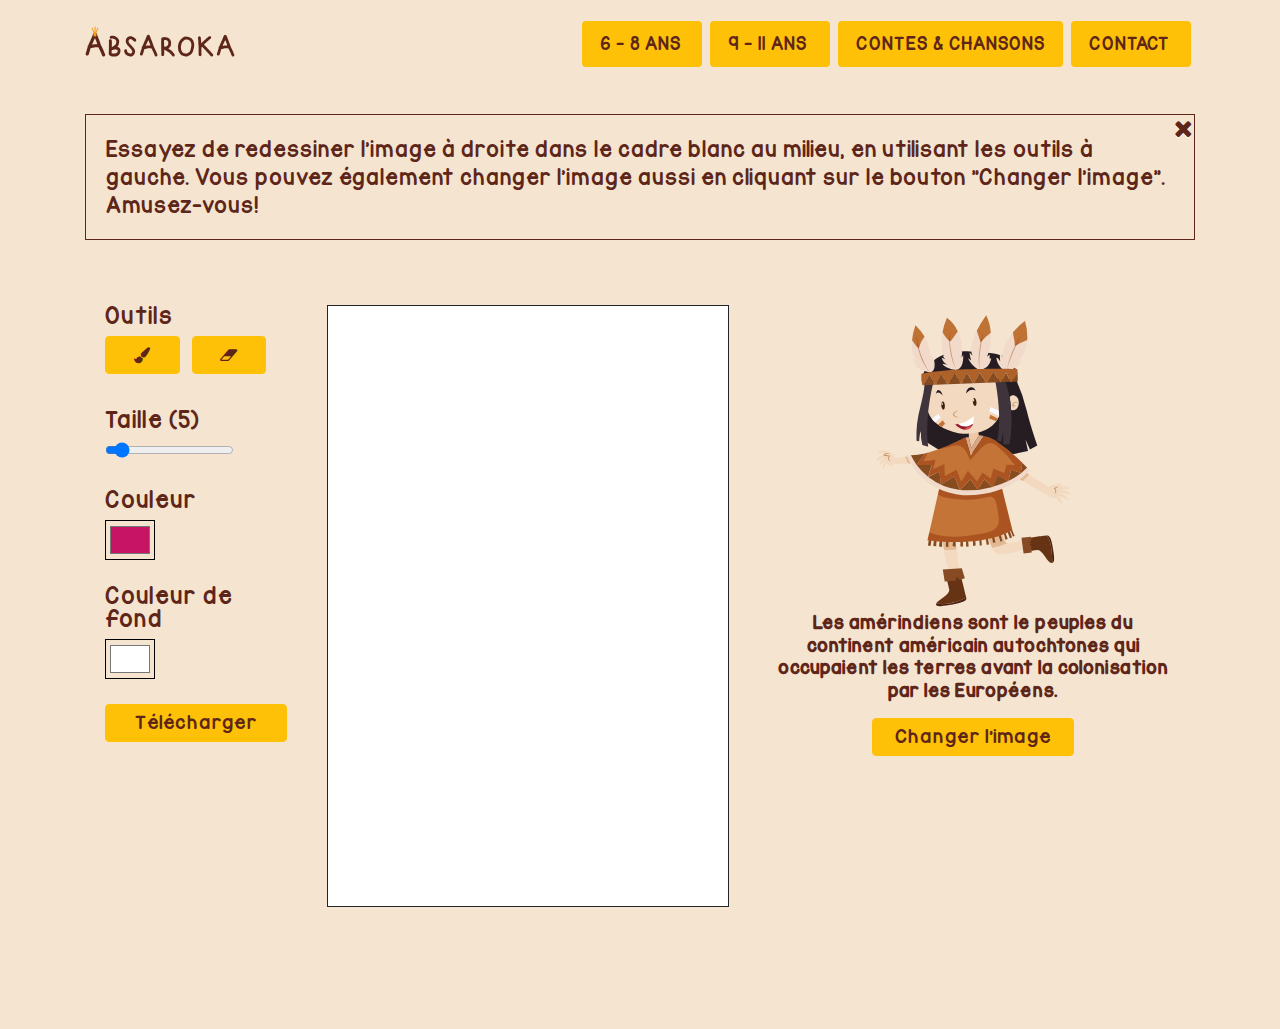
<file: site/coloriage.html>
<!DOCTYPE html>
<html lang="fr">
   <head>
      <meta charset="utf-8" />
      <meta name="viewport" content="width=device-width, initial-scale=1,
         shrink-to-fit=no" />
      <meta name="description" content="C'est site educatif ludique pour les
         enfants, il explique la vie des Absaroka." />
      <meta name="author" content="" />
      <title>Absaroka - Peinture</title>
      <!-- Favicon-->
      <link rel="icon" type="image/x-icon" href="img/favicon.png" />

      <!-- font awesome-->
      <link rel="stylesheet" href="fonts/font-awsome/css/font-awesome.min.css">
      <!-- Core theme CSS (includes Bootstrap)-->
      <link href="bootstrap/css/bootstrap.css" rel="stylesheet" />
      <link href="css/style.css" rel="stylesheet" />
   </head>
   <body>
      <header>
         <nav class="navbar navbar-expand-lg text-uppercase absolute-top">
            <div class="container">
               <a class="navbar-brand" href="index.html">
               <img class="logo" src="img/logo.svg" alt="logo"/>
               </a>
               <button class="navbar-toggler navbar-toggler-right btn-warning font-weight-bold rounded" type="button"
                  data-toggle="collapse" data-target="#navbarResponsive"
                  aria-controls="navbarResponsive" aria-expanded="false"
                  aria-label="Toggle navigation">
               MENU
               <i class="fa fa-bars"></i>
               </button>
               <div class="collapse navbar-collapse" id="navbarResponsive">
                  <ul class="navbar-nav ml-auto">
                     <li class="dropdown nav-item mx-lg-1">
                        <a class="boutonmenuprincipal nav-link rounded" >6 - 8 ans</a>
                        <div class="dropdown-child rounded">
                           <a href="coloriage.html">Peinture</a>
                           <a href="#">Totem</a>
                        </div>
                     </li>
                     <li class="dropdown nav-item mx-lg-1">
                        <a class="boutonmenuprincipal nav-link rounded">9 - 11 ans</a>
                        <div class="dropdown-child rounded">
                           <a href="quiz.html">Quiz</a>
                           <a href="#">Puzzle</a>
                        </div>
                     </li>
                     <li class="nav-item mx-lg-1">
                        <a href="contes-chansons.html" class="boutonmenuprincipal nav-link rounded">contes & chansons</a>
                     </li>
                     <li class="nav-item mx-lg-1">
                        <a href="contact.html" class="boutonmenuprincipal nav-link rounded">Contact</a>
                     </li>
                  </ul>
               </div>
            </div>
         </nav>
      </header>
         <section class="masthead bg-container-uni paint">
            <header class="container consigne-container">
               <button class="close" type="button" id="close">
                  <span aria-hidden="true"><i class="fa fa-times" aria-hidden="true"></i>
                  </span>
               </button>
               <h1 class="consigne-label">Essayez de redessiner l'image à droite dans le cadre blanc au milieu, en utilisant les outils à gauche. Vous pouvez également changer l'image aussi en cliquant sur le bouton "Changer l'image". Amusez-vous! </h1>
            </header>
            <section class="container paint-container">
               <div id="sidebar">
                  <div class="toolsButtons">
                     <h3>Outils</h3>
                     <div class="toolButtons">
                        <button id="pen" class="btn btn-default">
                           <i class="fa fa-paint-brush" aria-hidden="true"></i>
                        </button>
                        <button id="eraser" class="btn btn-default">
                           <i class="fa fa-eraser" aria-hidden="true"></i>
                        </button>
                     </div>
                  </div>

                  <div class="buttonSize">
                     <h3>Taille (<span id="showSize">5</span>)</h3>
                     <input type="range" min="1" max="50" value="5" step="1" id="controlSize">
                  </div>

                  <div class="colorButtons">
                     <h3>Couleur</h3>
                     <input type="color" id="colorpicker" value="#c81464" class="colorpicker">
                  </div>
                  <div class="colorButtons">
                     <h3>Couleur de fond</h3>
                     <input type="color" value="#ffffff" id="bgcolorpicker" class="colorpicker">
                  </div>

                  <div class="extra">
                     <a id="saveToImage" class="btn btn-warning">Télécharger </a>
                  </div>
               </div>

               <div id="canvasObject"></div>

               <div id="pictureBloc">
                  <figure>
                     <div id="pictureToDraw"></div>
                     <figcaption>
                        <p id="pictureText"></p>
                        <button class="btn btn-warning" id="changepicture">Changer l'image</button>
                     </figcaption>
                 </figure>
               </div>
            </section>
         </section>
         <!--<div class="cursor"></div>-->
         <script src="https://cdnjs.cloudflare.com/ajax/libs/jquery/3.5.1/jquery.min.js"></script>
         <script  src="https://cdn.jsdelivr.net/npm/bootstrap@4.5.3/dist/js/bootstrap.bundle.min.js"></script>
         <script src="js/script_coloriage.js"></script>
         <script src="js/scripts.js"></script>
   </body>
</html>
</file>
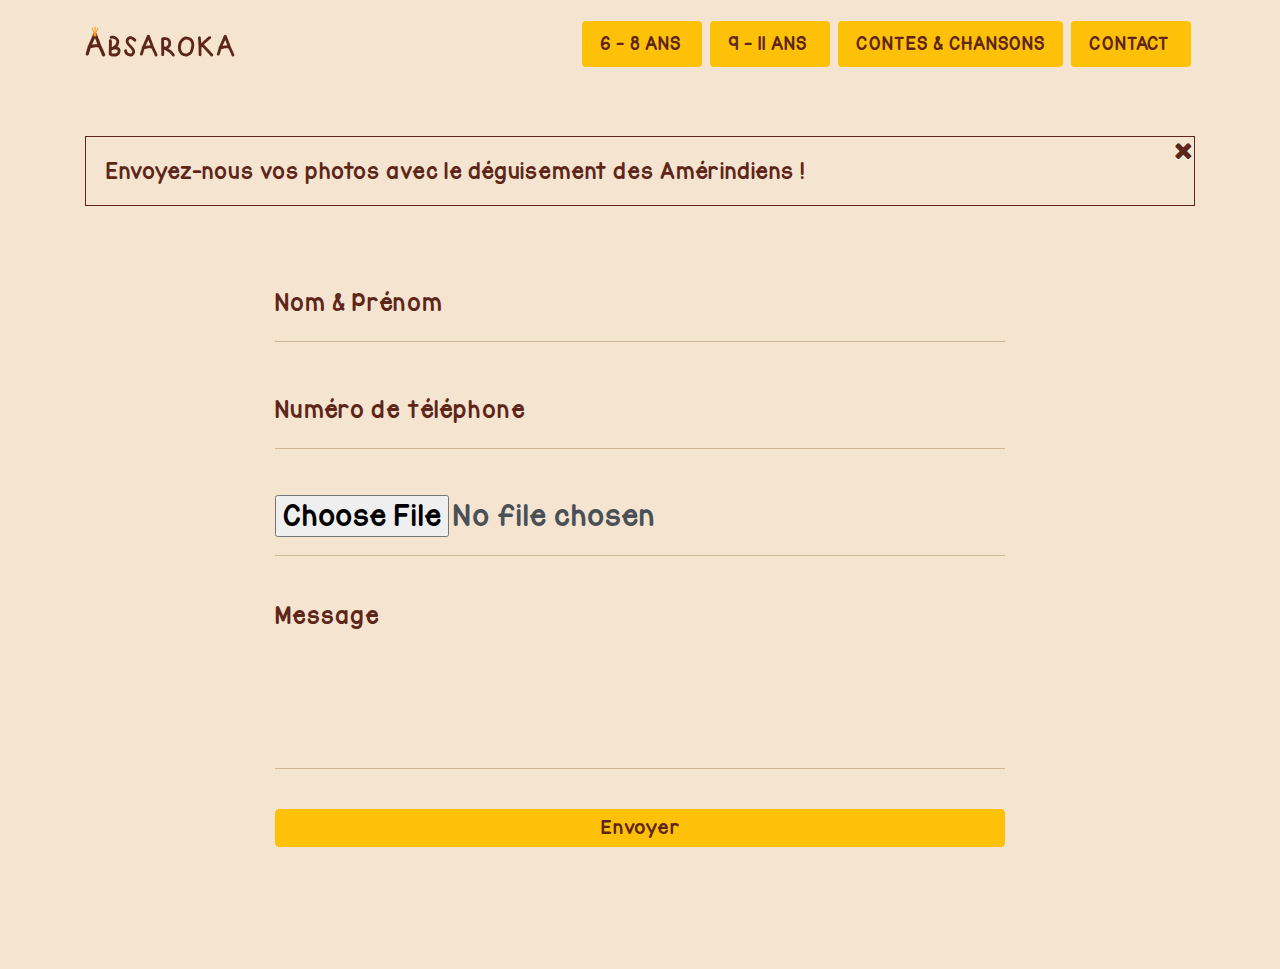
<file: site/contact.html>
<!DOCTYPE html>
<html lang="fr">
   <head>
      <meta charset="utf-8" />
      <meta name="viewport" content="width=device-width, initial-scale=1,
         shrink-to-fit=no" />
      <meta name="description" content="C'est site educatif ludique pour les
         enfants, il explique la vie des Absaroka." />
      <meta name="author" content="" />
      <title>Absaroka - Quiz</title>
      <!-- Favicon-->
      <link rel="icon" type="image/x-icon" href="img/favicon.png" />
      <!-- font awesome-->
      <link rel="stylesheet" href="fonts/font-awsome/css/font-awesome.min.css">
      <!-- Core theme CSS (includes Bootstrap)-->
      <link href="bootstrap/css/bootstrap.css" rel="stylesheet" />
      <link href="css/style.css" rel="stylesheet" />
      
   </head>
   <body>
      <div>
         <!--class="slider"-->
         <!-- Navigation-->
         <header>
            <nav class="navbar navbar-expand-lg text-uppercase absolute-top" id="mainNav">
               <div class="container">
                  <a class="navbar-brand" href="index.html">
                  <img class="logo" src="img/logo.svg" alt="logo" />
                  </a>
                  <button class="navbar-toggler navbar-toggler-right btn-warning font-weight-bold rounded" type="button"
                     data-toggle="collapse" data-target="#navbarResponsive"
                     aria-controls="navbarResponsive" aria-expanded="false"
                     aria-label="Toggle navigation">
                  MENU
                  <i class="fa fa-bars"></i>
                  </button>
                  <div class="collapse navbar-collapse" id="navbarResponsive">
                     <ul class="navbar-nav ml-auto">
                        <li class="dropdown nav-item mx-lg-1">
                           <a class="boutonmenuprincipal nav-link rounded" >6 - 8 ans</a>
                           <div class="dropdown-child rounded">
                              <a href="coloriage.html">Peinture</a>
                              <a href="#">Totem</a>
                           </div>
                        </li>
                        <li class="dropdown nav-item mx-lg-1">
                           <a class="boutonmenuprincipal nav-link rounded">9 - 11 ans</a>
                           <div class="dropdown-child rounded">
                              <a href="quiz.html">Quiz</a>
                              <a href="#">Puzzle</a>
                           </div>
                        </li>
                        <li class="nav-item mx-lg-1">
                           <a href="contes-chansons.html" class="boutonmenuprincipal nav-link rounded">contes & chansons</a>
                        </li>
                        <li class="nav-item mx-lg-1">
                           <a href="contact.html" class="boutonmenuprincipal nav-link rounded">Contact</a>
                        </li>
                     </ul>
                  </div>
               </div>
            </nav>
         </header>
         
         <div class="contact masthead bg-container-uni">
               <div class="container">
                  <div class="consigne-container">
                     <button class="close" type="button" id="close">
                        <span aria-hidden="true"><i class="fa fa-times" aria-hidden="true"></i>
                        </span>
                     </button>
                     <h1 class="consigne-label">Envoyez-nous vos photos avec le déguisement des Amérindiens !</h1>
                  </div>
                   <!-- Contact Section Form-->
                   <div class="row">
                       <div class="col-lg-8 mx-auto">
                           <!-- To configure the contact form email address, go to mail/contact_me.php and update the email address in the PHP file on line 19.-->
                           <form id="contactForm" name="sentMessage" >
                               <div class="control-group">
                                   <div class="form-group floating-label-form-group">
                                       <label>Nom & Prénom</label>
                                       <input class="form-control" type="text" placeholder="Nom & Prénom" required="required" data-validation-required-message="Please enter your name." />
                                       <p class="help-block text-danger"></p>
                                   </div>
                               </div>
                               <div class="control-group">
                                   <div class="form-group floating-label-form-group">
                                       <label>Numéro de téléphone</label>
                                       <input class="form-control" type="tel" placeholder="Numéro de téléphone" required="required" data-validation-required-message="Please enter your phone number." />
                                       <p class="help-block text-danger"></p>
                                   </div>
                               </div>
                               <div class="control-group">
                                 <div class="form-group floating-label-form-group">
                                     <label>Télécharger ton photo</label>
                                     <input class="form-control" type="file" required="required" data-validation-required-message="Please enter your phone number." accept="image/png, image/jpeg"/>
                                     <p class="help-block text-danger"></p>
                                 </div>
                             </div>
                               <div class="control-group">
                                   <div class="form-group floating-label-form-group">
                                       <label>Message</label>
                                       <textarea class="form-control" rows="4" placeholder="Message" data-validation-required-message="Please enter a message."></textarea>
                                       <p class="help-block text-danger"></p>
                                   </div>
                               </div>
                               <br />
                               <div id="success"></div>
                               <div class="form-group">
                                  <button class="btn btn-warning" type="submit">Envoyer</button>
                              </div>
                           </form>
                       </div>
                   </div>
               </div>
         </div>
         <!--<div class="cursor"></div>-->
      </div>
      <script src="https://cdnjs.cloudflare.com/ajax/libs/jquery/3.5.1/jquery.min.js"></script>
      <script src="https://cdn.jsdelivr.net/npm/bootstrap@4.5.3/dist/js/bootstrap.bundle.min.js"></script>
      <script src="js/scripts.js"></script>
   </body>
</html>
</file>
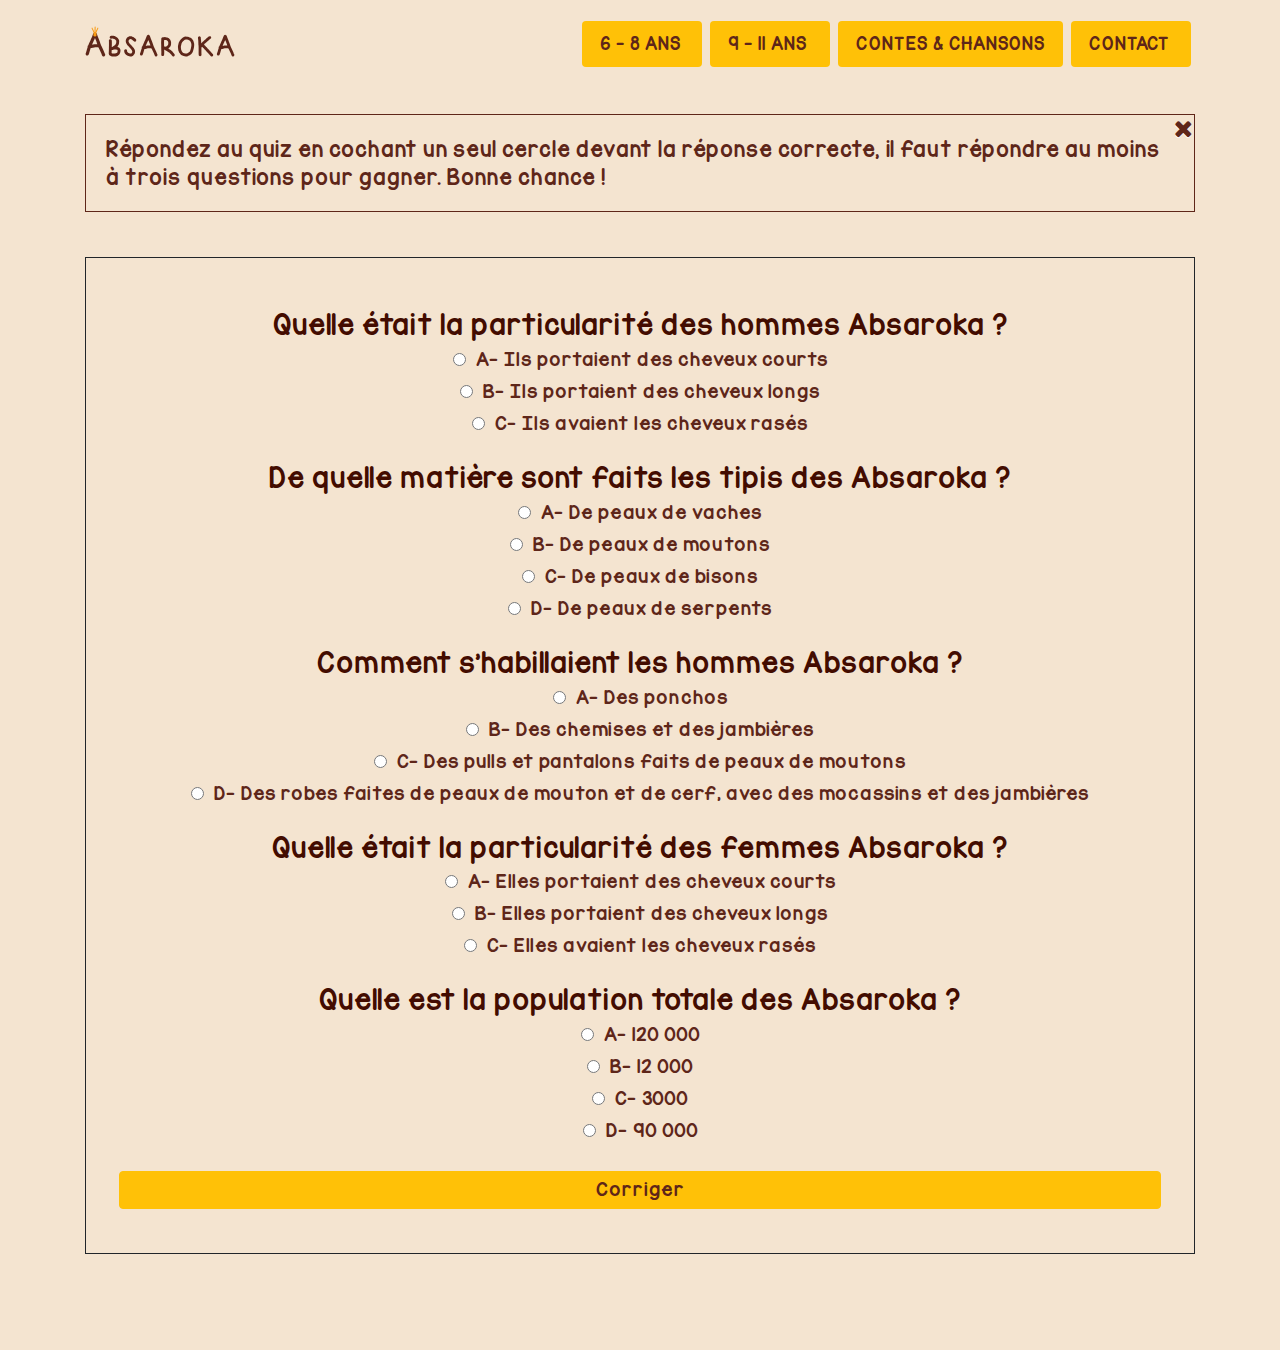
<file: site/quiz.html>
<!DOCTYPE html>
<html lang="fr">
   <head>
      <meta charset="utf-8" />
      <meta name="viewport" content="width=device-width, initial-scale=1,
         shrink-to-fit=no" />
      <meta name="description" content="C'est site educatif ludique pour les
         enfants, il explique la vie des Absaroka." />
      <meta name="author" content="" />
      <title>Absaroka - Quiz</title>
      <!-- Favicon-->
      <link rel="icon" type="image/x-icon" href="img/favicon.png" />
      <!-- font awesome-->
      <link rel="stylesheet" href="fonts/font-awsome/css/font-awesome.min.css">
      <!-- Core theme CSS (includes Bootstrap)-->
      <link href="bootstrap/css/bootstrap.css" rel="stylesheet" />
      <link href="css/style.css" rel="stylesheet" />
      
   </head>
   <body>
      <div>
         <!--class="slider"-->
         <!-- Navigation-->
         <header>
            <nav class="navbar navbar-expand-lg text-uppercase absolute-top">
               <div class="container">
                  <a class="navbar-brand" href="index.html">
                  <img class="logo" src="img/logo.svg" alt="logo"/>
                  </a>
                  <button class="navbar-toggler navbar-toggler-right btn-warning font-weight-bold rounded" type="button"
                     data-toggle="collapse" data-target="#navbarResponsive"
                     aria-controls="navbarResponsive" aria-expanded="false"
                     aria-label="Toggle navigation">
                  MENU
                  <i class="fa fa-bars"></i>
                  </button>
                  <div class="collapse navbar-collapse" id="navbarResponsive">
                     <ul class="navbar-nav ml-auto">
                        <li class="dropdown nav-item mx-lg-1">
                           <a class="boutonmenuprincipal nav-link rounded" >6 - 8 ans</a>
                           <div class="dropdown-child rounded">
                              <a href="coloriage.html">Peinture</a>
                              <a href="#">Totem</a>
                           </div>
                        </li>
                        <li class="dropdown nav-item mx-lg-1">
                           <a class="boutonmenuprincipal nav-link rounded">9 - 11 ans</a>
                           <div class="dropdown-child rounded">
                              <a href="quiz.html">Quiz</a>
                              <a href="#">Puzzle</a>
                           </div>
                        </li>
                        <li class="nav-item mx-lg-1">
                           <a href="contes-chansons.html" class="boutonmenuprincipal nav-link rounded">contes & chansons</a>
                        </li>
                        <li class="nav-item mx-lg-1">
                           <a href="contact.html" class="boutonmenuprincipal nav-link rounded">Contact</a>
                        </li>
                     </ul>
                  </div>
               </div>
            </nav>
         </header>
         
         <div class="masthead bg-container-uni quiz-container">
            <div class="container">
               <div class="consigne-container">
                  <button class="close" type="button" id="close">
                     <span aria-hidden="true"><i class="fa fa-times" aria-hidden="true"></i>
                     </span>
                  </button>
                  <h1 class="consigne-label">Répondez au quiz en cochant un seul cercle devant la réponse correcte, il faut répondre au moins à trois questions pour gagner. Bonne chance !</h1>
               </div>
               <div class="quiz" id="quiz">
               </div>
            </div>
        
            <!-- Modal -->
            <div class="modal modal-quiz fade" id="ResultQuizModal" tabindex="-1" role="dialog" aria-labelledby="ResultQuizModalLabel"
               aria-hidden="true">
               <div class="modal-dialog modal-xl" role="document">
                  <div class="modal-content">
                     <button class="close" type="button" data-dismiss="modal"
                        aria-label="Close">
                        <span aria-hidden="true"><i class="fas fa-times"></i></span>
                     </button>
                     <div class="modal-body text-center">
                        <div class="container">
                           <div class="row justify-content-center">
                              <div class="col-lg-8">
                                 <!--  Modal - Title-->
                                 <h2 class="graph-modal-titletext-uppercase mb-0" id="ResultQuizModalLabel"></h2>
                                 <!-- Icon Divider-->
                                 <div class="divider-custom">
                                    <div class="divider-custom-line"></div>
                                    <div class="divider-custom-icon"><i class="fas
                                          fa-star"></i></div>
                                    <div class="divider-custom-line"></div>
                                 </div>
                                 <p id="message"></p>
                              </div>
                              <div id="results"></div>
                              <button class="btn btn-warning" id="restart">Réessayer</button>
                           </div>
                        </div>
                     </div>
                     <!-- <div>
                        <button id="reloadQuestion">Ressayer</button>
                     </div> -->
                  </div>
               </div>
            </div>
         </div>
         <!--<div class="cursor"></div>-->
      </div>
      <script src="https://cdnjs.cloudflare.com/ajax/libs/jquery/3.5.1/jquery.min.js"></script>
      <script src="https://cdn.jsdelivr.net/npm/bootstrap@4.5.3/dist/js/bootstrap.bundle.min.js"></script>
      <script src="js/quiz.js"></script>
   </body>
</html>
</file>
<file: site/css/style.css>
@font-face {
  font-family: Kids;
  src: url("../fonts/KGCorneroftheSky.ttf") format("truetype");
}
html {
  background-color: #f6f2ef;
}
body {
  font-family: Kids;
}
h1,h2,h3,h4,h5,h6,p,label{
  color: #5e2619;
}
/* #####home##### */
.absolute-top {
  position: absolute;
  top: 0;
  right: 0;
  left: 0;
  z-index: 1030;
}
.masthead {
  padding-top: calc(4rem + 50px);
  padding-bottom: 6rem;
}
.masthead .masthead-heading {
  font-size: 2.75rem;
  line-height: 2.75rem;
}
.masthead .masthead-subheading {
  font-size: 1.25rem;
}
.masthead .masthead-avatar {
  width: 15rem;
}

@media (min-width: 992px) {
  .masthead {
    padding-top: calc(4rem + 50px);
    padding-bottom: 6rem;
  }
  .masthead .masthead-heading {
    font-size: 4rem;
    line-height: 3.5rem;
  }
  .masthead .masthead-subheading {
    font-size: 1.5rem;
  }
}
.bg-container {
  background-image: url("../img/bg (2).png");
  background-size: cover;
}

.bg-container-uni {
  background-color: #f4e4d0;
}
/* MENU */
.navbar {
  margin-top: 1%;
}
.navbar .container {
  align-items: normal;
}
.navbar .dropdown.nav-item {
  margin-right: 2%;
}

.navbar-collapse {
  align-items: normal;
}

.boutonmenuprincipal {
  color: #5e2619 !important;
  font-weight: 200;
  font-family: Kids;
  background-color: #ffc107;
  border-color: #ffc107;
  border: none;
  cursor: pointer;
  padding: 12px 18px !important;
  font-size: 15px;
}
a.boutonmenuprincipal,
div.dropdown-child {
  width: 120px;
}
.navbar-nav .nav-item:nth-of-type(3) .boutonmenuprincipal {
  width: 100%;
}
.boutonmenuprincipal:hover {
  background-color: #bb8d02;
  border-color: #bb8d02;
}
.dropdown {
  position: relative;
  display: inline-block;
}
.dropdown-child {
  display: none;
  background-color: #ffc107;
  border-color: #ffc107;
}
.dropdown-child a {
  color: #5e2619;
  padding: 12px 18px;
  text-decoration: none;
  display: block;
}
.dropdown:hover .dropdown-child {
  display: block;
}
/* /menu */
.logo{
  width: 150px;
}
.tipi {
  padding-top: 100px;
}
.tambour {
  padding-top: 180px;
}
.tambour .d-flex {
  position: relative;
  top: 20px;
}
.premier-baton {
  padding-right: 10px;
  -webkit-animation: spin 1.3s linear infinite;
  -moz-animation: spin 1.3s linear infinite;
  animation: spin 1.3s linear infinite;
}

.deuxieme-baton {
  padding-right: 10px;
  -webkit-animation: spin2 1.3s linear infinite;
  -moz-animation: spin2 1.3s linear infinite;
  animation: spin2 1.3s linear infinite;
}
/* @-moz-keyframes spin { 100% { -moz-transform: rotate(20deg); } }
@-webkit-keyframes spin { 100% { -webkit-transform: rotate(360deg); } } */
@keyframes spin {
  0% {
    transform: rotate(-60deg);
  }
  50% {
    transform: rotate(30deg);
  }
  100% {
    transform: rotate(-60deg);
  }
}
/* @-moz-keyframes spin { 100% { -moz-transform: rotate(20deg); } }
@-webkit-keyframes spin { 100% { -webkit-transform: rotate(360deg); } } */
@keyframes spin2 {
  0% {
    transform: rotate(-30deg);
  }
  50% {
    transform: rotate(30deg);
  }
  100% {
    transform: rotate(-30deg);
  }
}

.nuage1 {
  -webkit-animation: nuage1 40s linear infinite;
  -moz-animation: nuage1 40s linear infinite;
  animation: nuage1 40s linear infinite;
}

.nuage2 {
  -webkit-animation: nuage2 35s linear infinite;
  -moz-animation: nuage2 35s linear infinite;
  animation: nuage2 35s linear infinite;
  position: relative;
  top: 67px;
}
/* @-moz-keyframes spin { 100% { -moz-transform: rotate(20deg); } }
@-webkit-keyframes spin { 100% { -webkit-transform: rotate(360deg); } } */
@keyframes nuage1 {
  0% {
    transform: translate(-300px);
  }
  50% {
    transform: translate(500px);
  }
  100% {
    transform: translate(-300px);
  }
}
/* @-moz-keyframes spin { 100% { -moz-transform: rotate(20deg); } }
@-webkit-keyframes spin { 100% { -webkit-transform: rotate(360deg); } } */
@keyframes nuage2 {
  0% {
    transform: translate(500px);
  }
  50% {
    transform: translate(-500px);
  }
  100% {
    transform: translate(500px);
  }
}

/* hover images svg */
.svg-hover {
  width: 100%;
  height: auto;
}
.svg-hover:hover {
  cursor: pointer;
  filter: drop-shadow(6px 6px 13px rgb(209, 189, 73));
  transition: 200ms;
  transition-timing-function: ease-in-out;
  -webkit-transition: 200ms;
  -webkit-transition-timing-function: ease-in-out;
}

.graph-modal .portfolio-modal-title {
  font-size: 2.25rem;
  line-height: 2rem;
}
@media (min-width: 992px) {
  .graph-modal .portfolio-modal-title {
    font-size: 3rem;
    line-height: 2.5rem;
  }
}
.graph-modal .close {
  position: absolute;
  z-index: 1;
  right: 1.5rem;
  top: 1rem;
  font-size: 3rem;
  line-height: 3rem;
  color: #ffc107;
  opacity: 1;
}

/* ####QUIZ#### */
.quiz {
  display: flex;
  justify-content: center;
  text-align: center;
}

.quiz h4{
  color: #430c00;
}

.quiz input[type="radio"]{
  margin-right: 10px;
}

.quiz form {
  border: 1px solid;
  padding: 3%;
  width: 100%;
}

.quiz h2 {
  font-size: 24px;
  color: #5e2619;
}
.quiz form > div {
  margin: 20px 0;
}

.modal-quiz p {
  margin-bottom: 0;
}

#results>p{
  margin-bottom:35px;
}
#message{
  font-size: 1.8em;
  margin-bottom: 20px;
}
/* coloriage */
.canvas-coloriage {
  display: flex;
  align-items: center;
  justify-content: center;
  flex-direction: column;
  height: 600px;
}

/* coloriage */
.colorButtons,
.buttonSize,
.extra {
  display: block;
  margin: 25px 0;
}
canvas {
  cursor: crosshair;
}
.paint #sidebar {
  width: 20%;
  padding: 20px 20px;
}
.paint #canvasObject {
  width: 40%;
  padding: 20px 20px;
}
.paint #pictureBloc {
  width: 40%;
  padding: 20px 20px;
}
#pictureToDraw img {
  width: 200px;
  display: block;
  margin: 0 auto;
}
canvas#canvas {
  position: inherit !important;
}
.btn {
  margin-bottom: 10px;
  width: 100%;
}
.input-group {
  margin-bottom: 10px;
}
.toolsButtons .btn {
  width: 41%;
}
.sizeButtons .btn {
  width: 48%;
}
.colorpicker {
  background: transparent;
  height: 40px;
}
.paint-container {
  display: flex;
  justify-content: space-between;
}
.consigne-container {
  margin-bottom: 45px;
}
.consigne-label {
  font-size: 18px;
  margin-bottom: 20px;
  border: 1px solid;
  padding: 20px;
  color: #5e2619;
  line-height: 28px;
}
.consigne-container .close {
  font-size: 1.5em;
  color: #5e2619;
  opacity: 1;
  line-height: 0.6;
  padding: 2px;
}
.paint h3 {
  font-size: 1.2em;
  color: #5e2619;
}
.toolButtons {
  display: flex;
  align-items: center;
}
.toolsButtons .btn-default {
  color: #5e2619;
  background-color: #ffc107;
  border-color: #ffc107;
  margin-right: 12px;
}
.btn-warning {
  color: #5e2619;
  background-color: #ffc107;
  border-color: #ffc107;
}
.btn-warning#changepicture {
  width: 50%;
}
/* ##### contes & chansons #####*/
.liste-chanson {
  display: flex;
  list-style: none;
  padding: 0;
  flex-wrap: wrap;
  justify-content: space-between;
}
.chanson {
  width: 30%;
  margin-bottom: 5%;
}
figure {
  margin: 0px;
}
.liste-chanson figure img {
  width: 100%;
  height: auto;
  -webkit-transform: scale(0.9);
  transform: scale(0.9);
  -webkit-transition: 0.3s ease-in-out;
  transition: 0.3s ease-in-out;
}
figcaption {
  font-size: 15px;
  font-weight: 600;
  text-align: center;
}

.liste-chanson figure img:hover {
  -webkit-transform: scale(1);
  transform: scale(1);
}

/* ###Contact ###*/
.contact .consigne-container {
  margin-top: 22px;
}
.floating-label-form-group {
  position: relative;
  border-bottom: 1px solid #ceb494;
}
.floating-label-form-group input,
.floating-label-form-group textarea {
  font-size: 1.5em;
  position: relative;
  z-index: 1;
  padding-right: 0;
  padding-left: 0;
  resize: none;
  border: none;
  border-radius: 0;
  background: none;
  box-shadow: none !important;
}
.floating-label-form-group label {
  font-size: 0.85em;
  line-height: 1.764705882em;
  position: relative;
  z-index: 0;
  top: 2em;
  display: block;
  margin: 0;
  transition: top 0.3s ease, opacity 0.3s ease;
  opacity: 0;
}
.floating-label-form-group:not(:first-child) {
  padding-left: 14px;
  border-left: 1px solid #e9ecef;
}

.floating-label-form-group-with-value label {
  top: 0;
  opacity: 1;
}

.floating-label-form-group-with-focus label {
  color: #5e2619;
}

form .row:first-child .floating-label-form-group {
  border-top: 1px solid #e9ecef;
}

::placeholder {
  color: #5e2619 !important;
  font-size: 0.8em;
}
.title {
  text-align: center;
  text-transform: uppercase;
}
.video {
  width: 100%;
  height: 400px;
  margin: auto;
  display: block;
  border: none;
}
/* popup for all videos */
.popup-btn1,
.close-btn {
  width: 100px;
  height: 50px;
  display: block;
  margin: 50px auto;
  cursor: pointer;
  border: 2px solid black;
  background-color: white;
}
.popup-btn1:hover {
  color: white;
  background-color: black;
}
.video-popup1 {
  display: none;
  width: 100%;
  height: 100vh;
  margin: auto;
  position: fixed;
  top: 0;
  box-shadow: 10px 10px 10px 10px black;
  z-index: 9999;
}
.popup-btn2,
.close-btn {
  width: 100px;
  height: 50px;
  display: block;
  margin: 50px auto;
  cursor: pointer;
  border: 2px solid black;
  background-color: white;
}
.popup-btn2:hover {
  color: white;
  background-color: black;
}
.video-popup2 {
  display: none;
  width: 100%;
  height: 100vh;
  margin: auto;
  position: fixed;
  top: 0;
  box-shadow: 10px 10px 10px 10px black;
  z-index: 9999;
}
.popup-btn3,
.close-btn {
  width: 100px;
  height: 50px;
  display: block;
  margin: 50px auto;
  cursor: pointer;
  border: 2px solid black;
  background-color: white;
}
.popup-btn3:hover {
  color: white;
  background-color: black;
}
.video-popup3 {
  display: none;
  width: 100%;
  height: 100vh;
  margin: auto;
  position: fixed;
  top: 0;
  box-shadow: 10px 10px 10px 10px black;
  z-index: 9999;
}
.popup-btn4,
.close-btn {
  width: 100px;
  height: 50px;
  display: block;
  margin: 50px auto;
  cursor: pointer;
  border: 2px solid black;
  background-color: white;
}
.popup-btn4:hover {
  color: white;
  background-color: black;
}
.video-popup4 {
  display: none;
  width: 100%;
  height: 100vh;
  margin: auto;
  position: fixed;
  top: 0;
  box-shadow: 10px 10px 10px 10px black;
  z-index: 9999;
}
.popup-btn5,
.close-btn {
  width: 100px;
  height: 50px;
  display: block;
  margin: 50px auto;
  cursor: pointer;
  border: 2px solid black;
  background-color: white;
}
.popup-btn5:hover {
  color: white;
  background-color: black;
}
.video-popup5 {
  display: none;
  width: 100%;
  height: 100vh;
  margin: auto;
  position: fixed;
  top: 0;
  box-shadow: 10px 10px 10px 10px black;
  z-index: 9999;
}
.popup-btn6,
.close-btn {
  width: 100px;
  height: 50px;
  display: block;
  margin: 50px auto;
  cursor: pointer;
  border: 2px solid black;
  background-color: white;
}
.popup-btn6:hover {
  color: white;
  background-color: black;
}
.video-popup6 {
  display: none;
  width: 100%;
  height: 100vh;
  margin: auto;
  position: fixed;
  top: 0;
  box-shadow: 10px 10px 10px 10px black;
  z-index: 9999;
}
/* //popup for all videos */
.popup-bg {
  background: rgba(0, 0, 0, 0.8);
  width: 100%;
  height: 100vh;
  position: absolute;
}
.popup-content {
  background: black;
  position: absolute;
  top: 50%;
  left: 50%;
  transform: translate(-50%, -50%);
  height: auto;
}
.popup-title {
  padding: 30px;
  margin: 0 auto;
  color: red;
  text-transform: uppercase;
}

/* corbeaux */
/* birds */

.bird {
  background-image: url(https://s3-us-west-2.amazonaws.com/s.cdpn.io/174479/bird-cells-new.svg);
  background-size: auto 100%;
  width: 88px;
  height: 125px;
  will-change: background-position;
  animation-name: fly-cycle;
  animation-timing-function: steps(10);
  animation-iteration-count: infinite;
}

.bird--one {
  animation-duration: 1s;
  animation-delay: -0.5s;
}

.bird--two {
  animation-duration: 0.9s;
  animation-delay: -0.75s;
}

.bird--three {
  animation-duration: 1.25s;
  animation-delay: -0.25s;
}

.bird--four {
  animation-duration: 1.1s;
  animation-delay: -0.5s;
}

.bird-container {
  position: absolute;
  top: 20%;
  left: -10%;
  transform: scale(0) translateX(-10vw);
  will-change: transform;
  animation-name: fly-right-one;
  animation-timing-function: linear;
  animation-iteration-count: infinite;
}

.bird-container--one {
  animation-duration: 15s;
  animation-delay: 0.1s;
}

.bird-container--two {
  animation-duration: 16s;
  animation-delay: 1s;
}

.bird-container--three {
  animation-duration: 14.6s;
  animation-delay: 9.5s;
}

.bird-container--four {
  animation-duration: 16s;
  animation-delay: 10.25s;
}

@keyframes fly-cycle {
  100% {
    background-position: -900px 0;
  }
}

@keyframes fly-right-one {
  0% {
    transform: scale(0.3) translateX(-10vw);
  }
  10% {
    transform: translateY(2vh) translateX(10vw) scale(0.4);
  }
  20% {
    transform: translateY(0vh) translateX(30vw) scale(0.5);
  }
  30% {
    transform: translateY(4vh) translateX(50vw) scale(0.6);
  }
  40% {
    transform: translateY(2vh) translateX(70vw) scale(0.6);
  }
  50% {
    transform: translateY(0vh) translateX(90vw) scale(0.6);
  }
  60% {
    transform: translateY(0vh) translateX(110vw) scale(0.6);
  }
  100% {
    transform: translateY(0vh) translateX(110vw) scale(0.6);
  }
}

@keyframes fly-right-two {
  0% {
    transform: translateY(-2vh) translateX(-10vw) scale(0.5);
  }
  10% {
    transform: translateY(0vh) translateX(10vw) scale(0.4);
  }
  20% {
    transform: translateY(-4vh) translateX(30vw) scale(0.6);
  }
  30% {
    transform: translateY(1vh) translateX(50vw) scale(0.45);
  }
  40% {
    transform: translateY(-2.5vh) translateX(70vw) scale(0.5);
  }
  50% {
    transform: translateY(0vh) translateX(90vw) scale(0.45);
  }
  51% {
    transform: translateY(0vh) translateX(110vw) scale(0.45);
  }
  100% {
    transform: translateY(0vh) translateX(110vw) scale(0.45);
  }
}

/* Sound */
.bouton-sticky {
  position: fixed;
  bottom: 1%;
  right: 1%;
  z-index: 9999;
}
.bouton-sticky button {
  width: auto;
}

/* Responsive */
@media (max-width: 1200px) {
  .paint #canvasObject #canvas {
    width: 350px;
    height: 450px;
  }
}
@media screen and (max-width: 992px) {
  .boutonmenuprincipal {
    width: 100% !important;
    text-align: center;
    margin-bottom: 10px;
  }
  .navbar-collapse {
    background-color: #eed8bc;
    padding: 20px;
  }
  .navbar .dropdown.nav-item {
    margin-right: 0;
  }
  .dropdown-child {
    width: 100% !important;
    margin-bottom: 10px;
    text-align: center;
  }
  .absolute-top {
    background-color: #f4e4d0;
  }
  .contact > .container,
  .paint > .container,
  .quiz-container > .container,
  .contes-chansons > .container {
    padding-top: 85px;
  }
  .chanson {
    width: 45%;
  }
  .paint #sidebar {
    width: 20%;
  }
  .paint #canvasObject {
    width: 30%;
  }
  .paint #canvasObject #canvas {
    width: 150px;
    height: 450px;
  }
  .paint #pictureBloc {
    width: 40%;
  }
}
@media (max-width: 650px) {
  .chanson {
    width: 100%;
  }
  .paint #sidebar {
    width: 30%;
  }
  .paint #canvasObject {
    width: 40%;
  }
  .paint #canvasObject #canvas {
    width: 100px;
    height: 350px;
  }
  .paint #pictureBloc {
    width: 30%;
  }
}

/* nav download */
.nav-download, .menu{
  display: flex;
  justify-content: center;
  align-items: center;
}
.nav-download-container{
  position: fixed;
  bottom: 1%;
  left: 1%;
  z-index: 9999;
}
.nav-download {
  position: relative;
  background-color: #ffc107;
  padding: 1px 3px;
  transition: 0.5s;
  border-radius: 0.25rem;
  overflow: hidden;
  box-shadow: 0 8px 15px rgba(0,0,0,.2);
  
}

.menu {
  margin: 0;
  padding: 0;
  width: 0;
  overflow: hidden;
  transition: 0.5s;
}

.nav-download input:checked ~ .menu {
  width: 450px;
}

.menu li {
  list-style: none;
  margin: 0 10px;
}

.menu li a {
  text-decoration: none;
  color: #5e2619;
  text-transform: uppercase;
  font-weight: 600;
  transition: 0.5s;
}

.menu li a:hover {
  color: #380c01;
}

.nav-download input {
  width: 34px;
  height: 38px;
  cursor: pointer;
  opacity: 0;
  margin: revert;
}

.nav-download span {
  position: absolute;
  left: 9px;
  width: 30px;
  height: 5px;
  border-radius: 0.25rem;
  background-color: #5e2619;
  pointer-events: none;
  transition: 0.5s;
}

.nav-download input:checked ~ span {
  background-color: #380c01;
}

.nav-download span:nth-child(2) {
  transform: translateY(-3px);
}

.nav-download input:checked ~ span:nth-child(2) {
  transform: translateY(0) rotate(-45deg);
}
.nav-download span:nth-child(3) {
  transform: translateY(8px);
}

.nav-download input:checked ~ span:nth-child(3) {
  transform: translateY(0) rotate(45deg);
}
</file>
